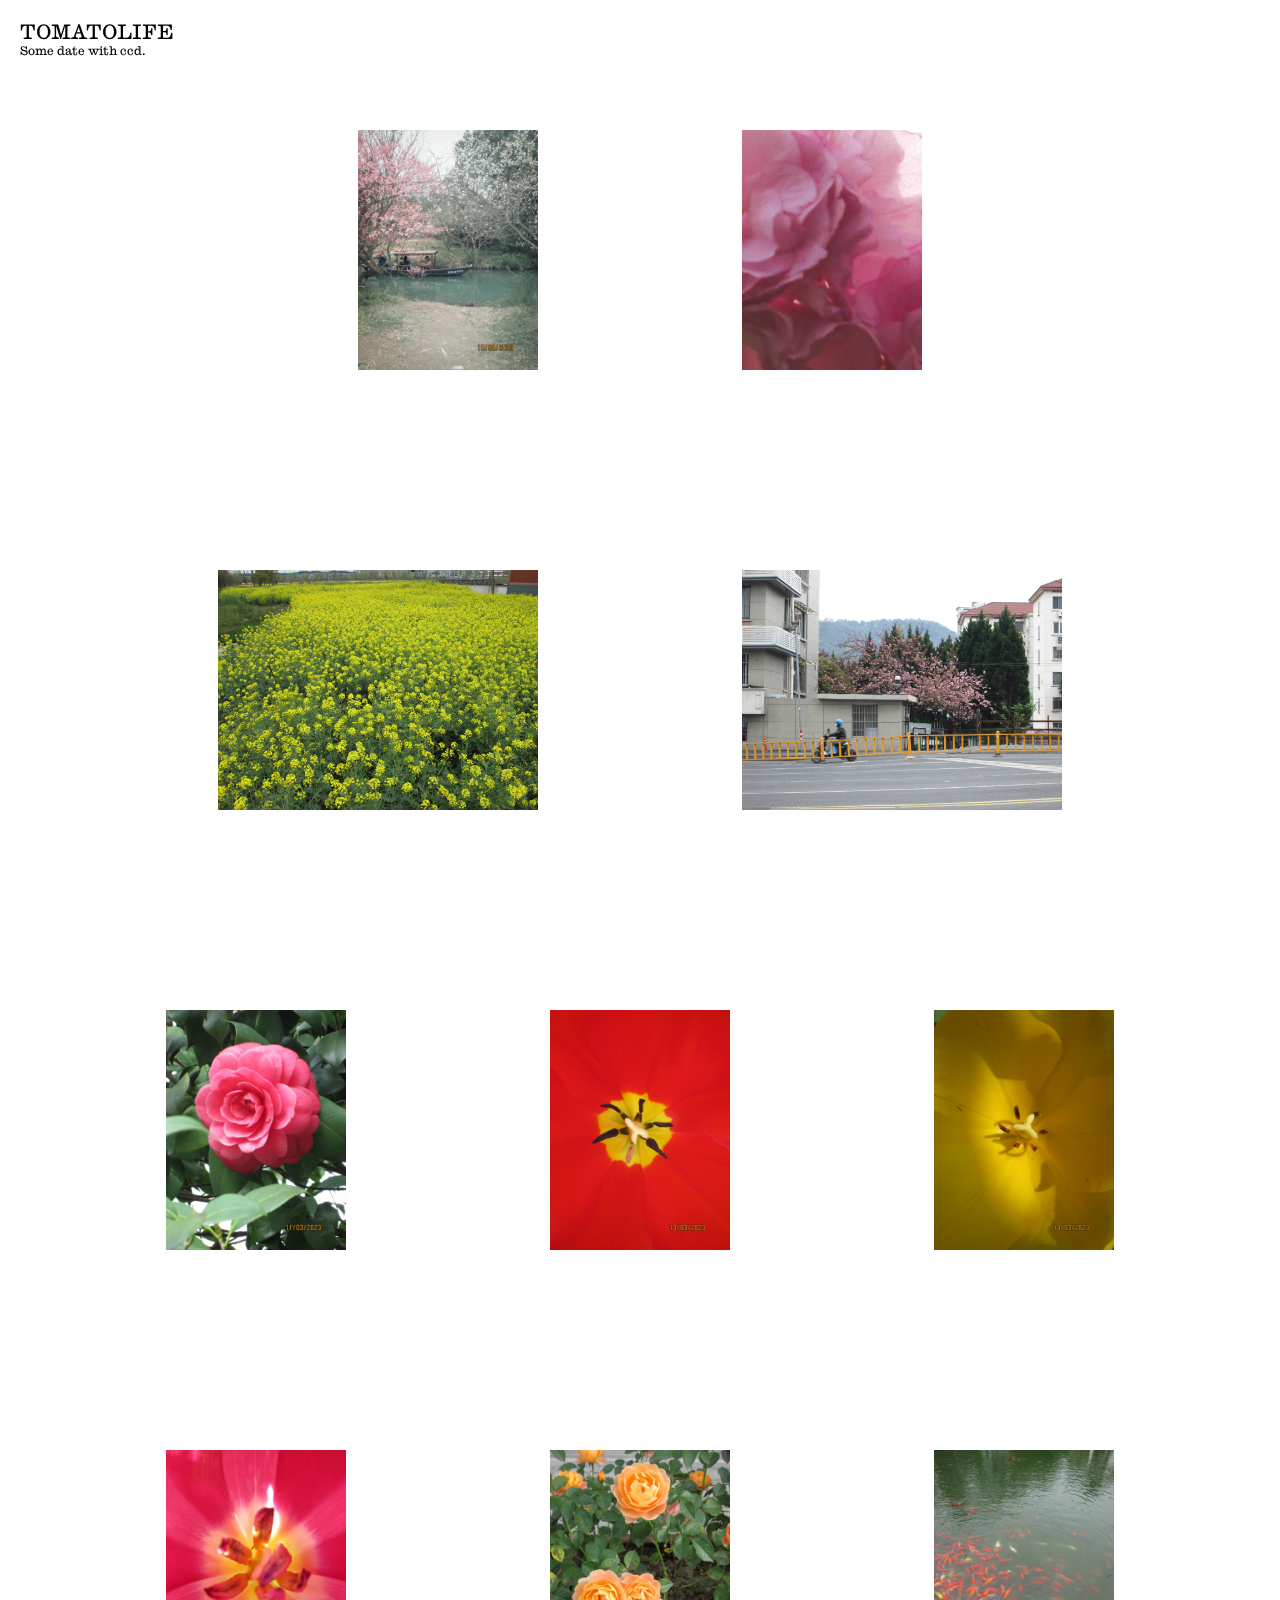
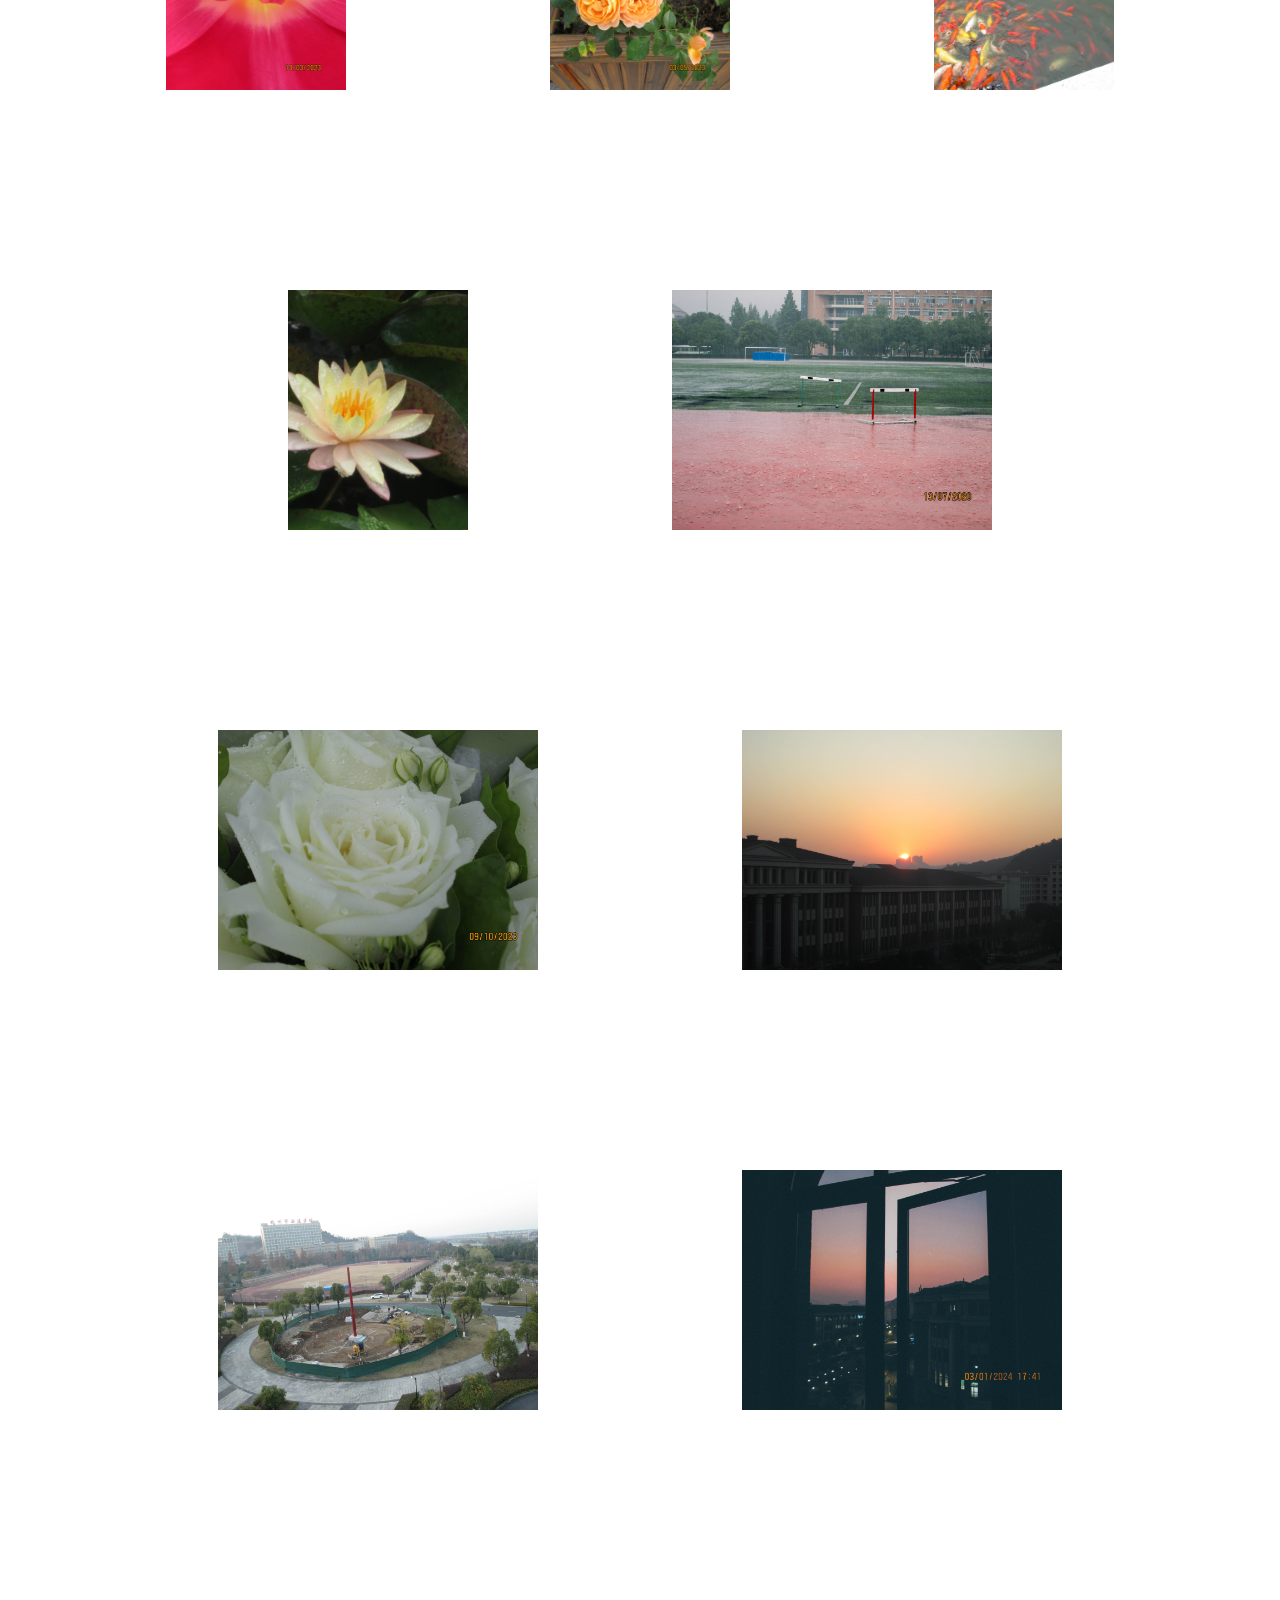
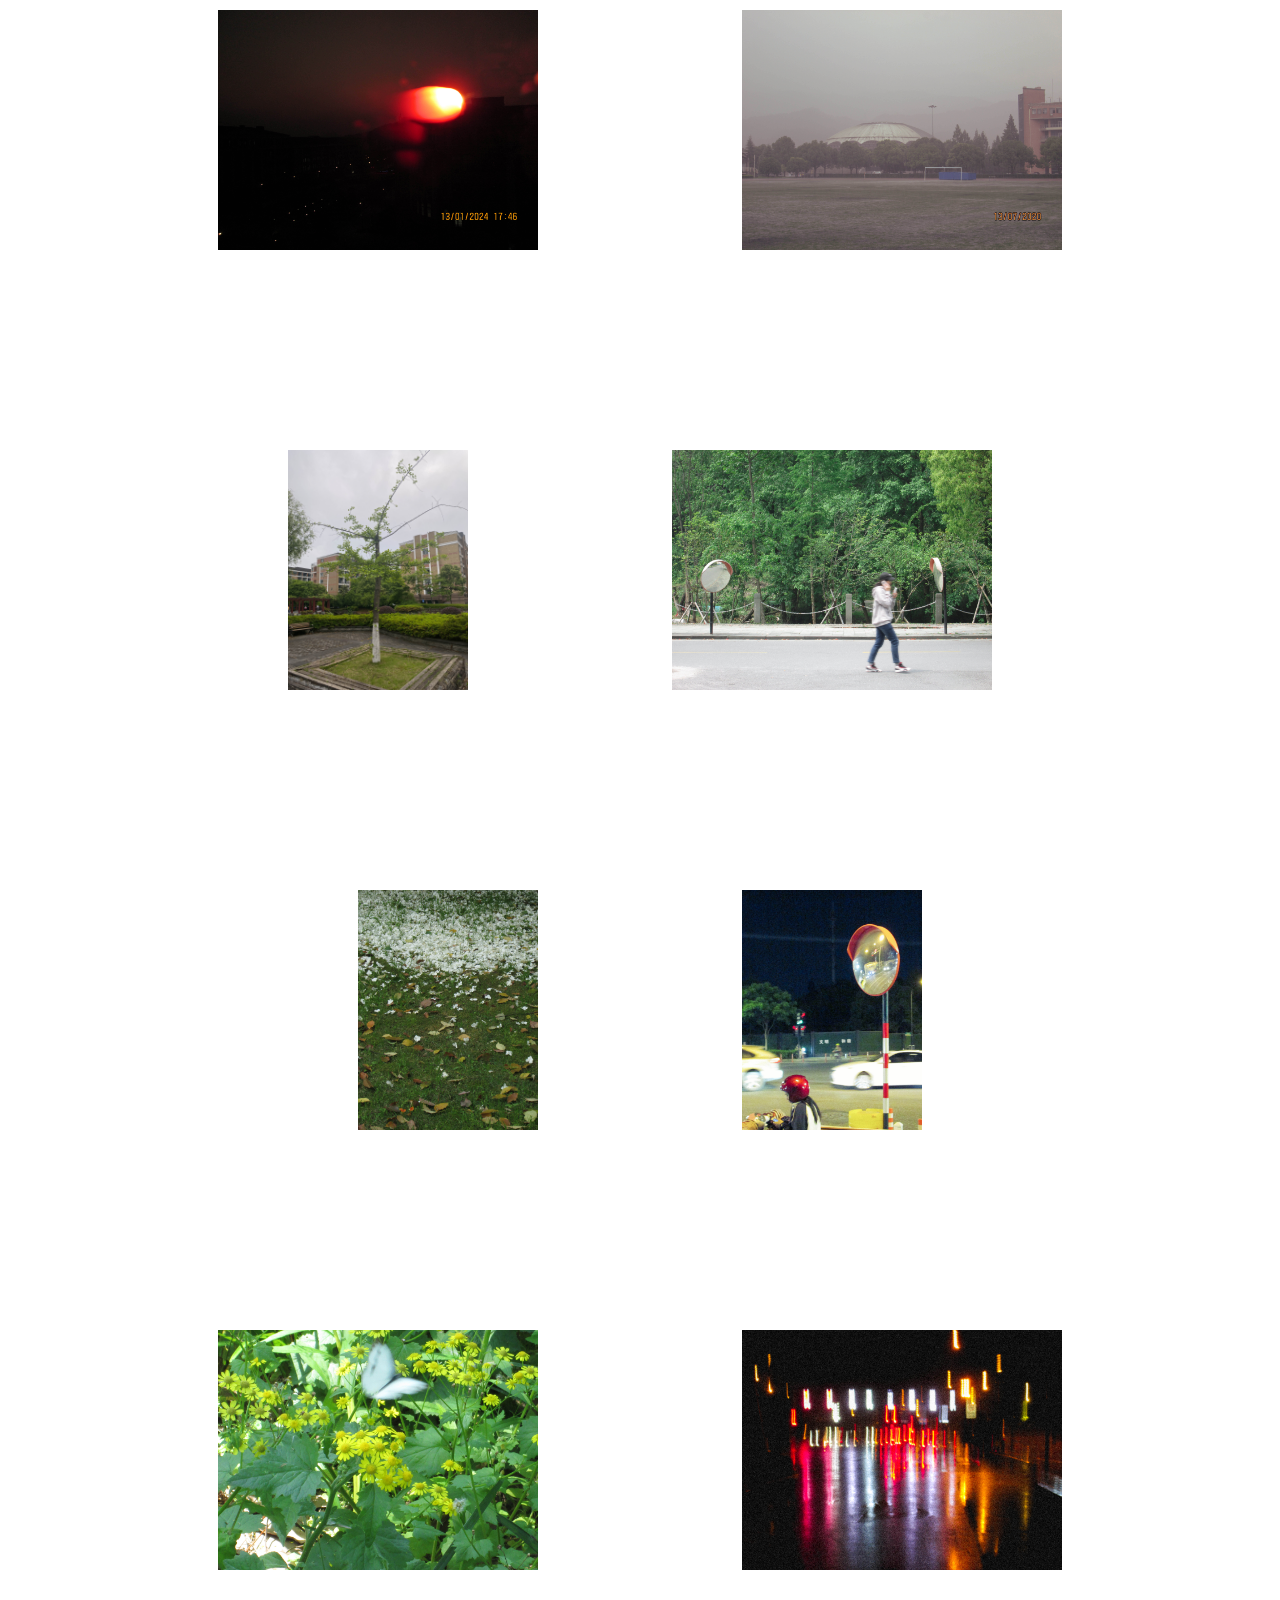
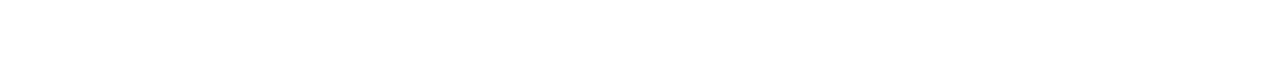
<file: a3400is.html>
<!DOCTYPE html>
<html lang="en">

<head>
    <meta charset="UTF-8">
    <meta name="viewport" content="width=device-width, initial-scale=1.0">
    <title>TOMATOLIFE</title>
    <link rel="stylesheet" href="style.css">
</head>

<body>
    <div class="about">
        <a href="index.html"><span id="toggle">TOMATOLIFE</span></a>
        <div class="introduce1">
            <p>Some date with ccd.</p>
        </div>
    </div>
    <div class="photo">
        <div class="photo-wall">
        </div>
        <div class="modal">
            <div class="close">CLOSE</div>
            <div class="detail-photo"></div>
        </div>
    </div>
    <script>
        const photoWall = document.querySelector('.photo-wall')
        // 添加图片dom，直接定好了数量和名称
        for (let i = 1; i <= 24; i++) {
            let photoItem = `
                <div class="photo-wrapper">
                    <img src="./asset/img/a3400is/${i}.jpg">
                </div>
            `
            photoWall.innerHTML += photoItem
        }

        // 获取dom元素
        const photoWrappers = document.querySelectorAll('.photo-wrapper')
        const detailPhoto = document.querySelector('.detail-photo')
        const close = document.querySelector('.close')
        const modal = document.querySelector('.modal')
        let nextPage
        let showPhotoIndex
        let timer = null

        function photoWrapperFun(element, index) {
            showPhotoIndex = index
            nextPage = index + 1
            for (let i = 0; i < photoWrappers.length; i++) {
                if (i != index) {
                    photoWrappers[i].style.transitionDelay = '.' + Math.floor(Math.random() * 5) + 1 + 's'
                    photoWrappers[i].style.opacity = 0
                }
            }
            element.style.transitionDelay = 1.5 + 's'
            element.style.opacity = 0
            photoWall.style.transitionDelay = 2 + 's'
            photoWall.style.zIndex = -1
            document.body.style.overflow = 'hidden'
            setTimeout(() => {
                modal.style.zIndex = 5
                close.style.display = 'block'
                detailPhoto.appendChild(element.children[0].cloneNode(true))
                detailPhoto.style.opacity = 1
            }, 2500);
        }
        function closeFun() {
            detailPhoto.style.transitionDelay = ''
            detailPhoto.style.opacity = 0
            setTimeout(() => {
                modal.style.zIndex = -10
                close.style.display = 'none'
                detailPhoto.innerHTML = ''
                photoWrappers[showPhotoIndex].style.transitionDelay = ''
                photoWrappers[showPhotoIndex].style.opacity = 1
                document.body.style.overflow = ''
                for (let i = 0; i < photoWrappers.length; i++) {
                    if (i != showPhotoIndex) {
                        photoWrappers[i].style.transitionDelay = Math.random() + 1 + 's'
                        photoWrappers[i].style.opacity = 1
                    }
                }
            }, 600)
        }

        function detailPhotoFun() {
            const detailShowPhoto = document.querySelector('.modal .detail-photo img')
            nextPage++
            if (nextPage > 24)//翻页循环
                nextPage = 1
            detailShowPhoto.src = `./asset/img/a3400is/${nextPage}.jpg`
        }
        //节流
        function throttle(fn, delay) {
            return function () {
                if (timer) {
                    return
                }
                fn.apply(this, arguments)
                timer = setTimeout(() => {
                    timer = null
                }, delay);
            }
        }

        photoWrappers.forEach((element, index) => {
            element.onclick = throttle(() => photoWrapperFun(element, index), 2000)
        })
        close.onclick = throttle(() => closeFun(), 2000)
        detailPhoto.onclick = detailPhotoFun

        document.getElementById('toggle').addEventListener('click', function() {
            var intro = document.querySelector('.introduce');
            if (intro.style.display === 'none') {
                intro.style.display = 'block';
            } else {
                intro.style.display = 'none';
            }
        });
    </script>
</body>

</html>
</file>
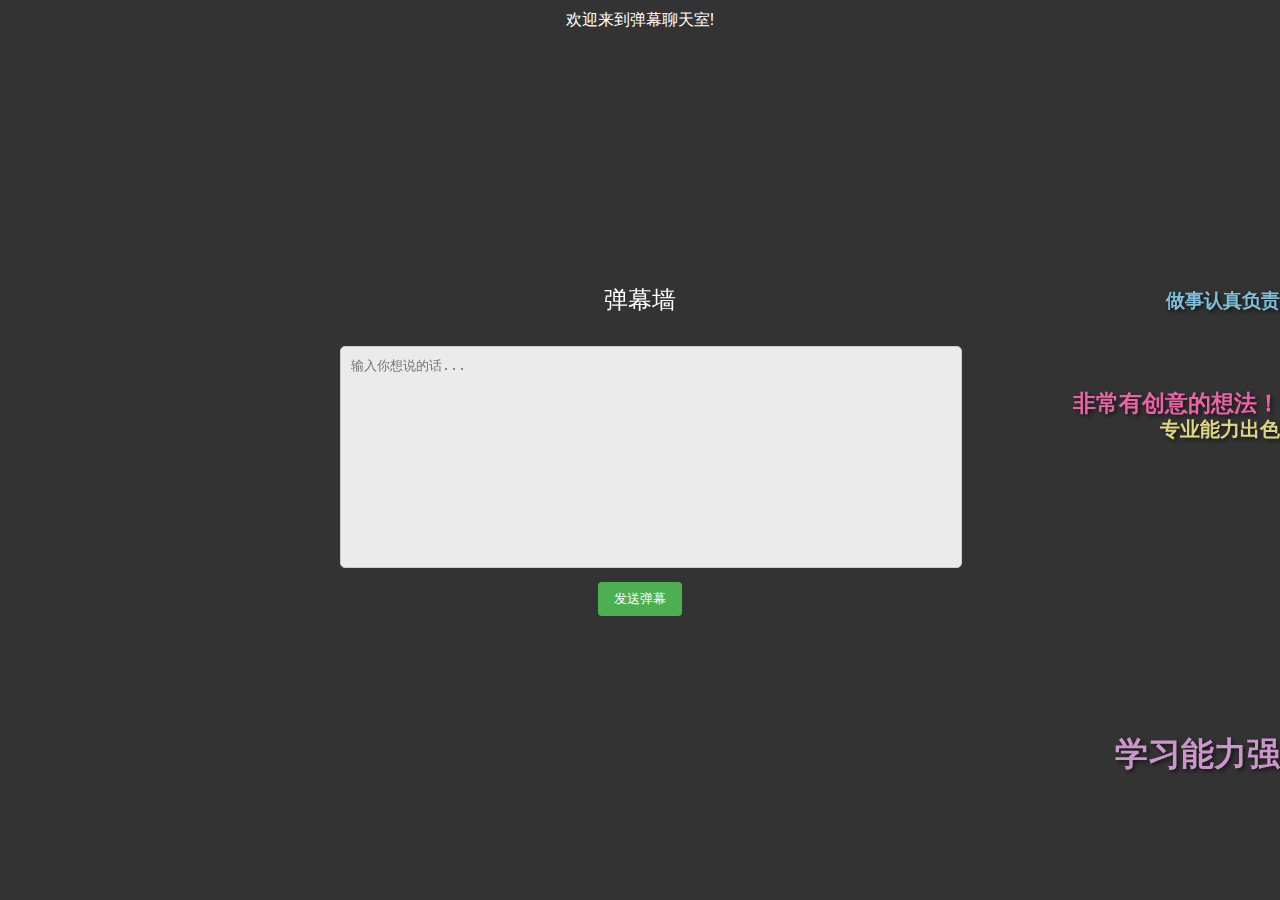
<file: chat.html>
<!DOCTYPE html>
<html>
<head>
    <title>聊天页面</title>
    <style>
        body {
            display: flex;
            justify-content: center;
            align-items: center;
            height: 100vh;
            margin: 0;
            font-family: Arial, sans-serif;
            background-color: rgba(0, 0, 0, 0.8); /* 添加深色背景 */
        }
        .chat-container {
            width: 80%;
            max-width: 600px;
            text-align: center;
            position: relative;
            z-index: 100; /* 确保输入框在弹幕上层 */
        }
        .title {
            font-size: 24px;
            margin-bottom: 20px;
            color: white; /* 标题改为白色 */
        }
        .chat-box {
            width: 100%;
            height: 200px;
            border: 1px solid #ccc;
            border-radius: 5px;
            padding: 10px;
            margin-top: 10px;
            resize: none;
            background: rgba(255, 255, 255, 0.9); /* 半透明背景 */
        }
    </style>
</head>
<body>
    <div style="position: fixed; top: 0; left: 0; width: 100%; background-color: #333; color: white; padding: 10px 0; text-align: center; z-index: 1000;">
        欢迎来到弹幕聊天室!
    </div>
    <div class="chat-container">
        <div class="title">弹幕墙</div>
        <textarea class="chat-box" id="chatInput" placeholder="输入你想说的话..."></textarea>
        <button onclick="sendDanmaku()" style="margin-top: 10px; padding: 8px 16px; background: #4CAF50; color: white; border: none; border-radius: 4px;">发送弹幕</button>
    </div>
    <script>
        function sendDanmaku() {
            const input = document.getElementById('chatInput');
            if (input.value.trim() !== '') {
                const container = document.getElementById('danmakuContainer');
                const danmaku = document.createElement('div');
                danmaku.className = 'danmaku';
                danmaku.textContent = input.value;
                // 随机选择轨道（将屏幕分成更多层）
                danmaku.style.top = Math.random() * 98 + '%';
                // 更丰富的字体大小变化
                danmaku.style.fontSize = Math.random() * 20 + 14 + 'px';
                // 更丰富的颜色变化
                const colors = ['#FF69B4', '#87CEEB', '#98FB98', '#DDA0DD', '#F0E68C', '#FF6347'];
                danmaku.style.color = colors[Math.floor(Math.random() * colors.length)];
                // 设置初始位置在最右边
                danmaku.style.right = '0';
                container.appendChild(danmaku);
                input.value = '';
                
                danmaku.addEventListener('animationend', () => {
                    container.removeChild(danmaku);
                });
            }
        }

        document.getElementById('chatInput').addEventListener('keypress', function(e) {
            if (e.key === 'Enter' && !e.shiftKey) {
                e.preventDefault();
                sendDanmaku();
            }
        });
    </script>
    <style>
        .danmaku-container {
            position: fixed;
            top: 0;
            left: 0;
            width: 100%;
            height: 100%;
            pointer-events: none;
            overflow: hidden;
            z-index: 1; /* 确保弹幕在底层 */
        }
        .danmaku {
            position: absolute;
            white-space: nowrap;
            font-weight: bold;
            animation: danmaku-move 8s linear; /* 加快弹幕速度 */
            text-shadow: 2px 2px 4px rgba(0, 0, 0, 0.7);
            opacity: 0.9;
            right: 0; /* 设置初始位置在最右边 */
        }
        @keyframes danmaku-move {
            from {
                transform: translateX(0);
            }
            to {
                transform: translateX(-100vw);
            }
        }
    </style>
    <div class="danmaku-container" id="danmakuContainer"></div>
    <script>
        const comments = [
            "非常有创意的想法！",
            "思维敏捷，反应快速",
            "团队协作能力强",
            "做事认真负责",
            "善于解决问题",
            "乐于助人",
            "专业能力出色",
            "性格开朗活泼",
            "学习能力强",
            "沟通能力好"
        ];

        function createDanmaku() {
            const container = document.getElementById('danmakuContainer');
            const danmaku = document.createElement('div');
            danmaku.className = 'danmaku';
            danmaku.textContent = comments[Math.floor(Math.random() * comments.length)];
            // 使用更多的垂直空间
            danmaku.style.top = Math.random() * 98 + '%';
            // 随机颜色
            const colors = ['#FF69B4', '#87CEEB', '#98FB98', '#DDA0DD', '#F0E68C', '#FF6347'];
            danmaku.style.color = colors[Math.floor(Math.random() * colors.length)];
            // 随机字体大小
            danmaku.style.fontSize = Math.random() * 20 + 14 + 'px';
            // 设置初始位置在最右边
            danmaku.style.right = '0';
            container.appendChild(danmaku);

            danmaku.addEventListener('animationend', () => {
                container.removeChild(danmaku);
            });
        }

        // 增加弹幕生成频率
        setInterval(createDanmaku, 1000);
        // 初始生成多个弹幕
        for(let i = 0; i < 10; i++) {
            setTimeout(createDanmaku, i * 200);
        }
    </script>
</body>
</html>
</file>
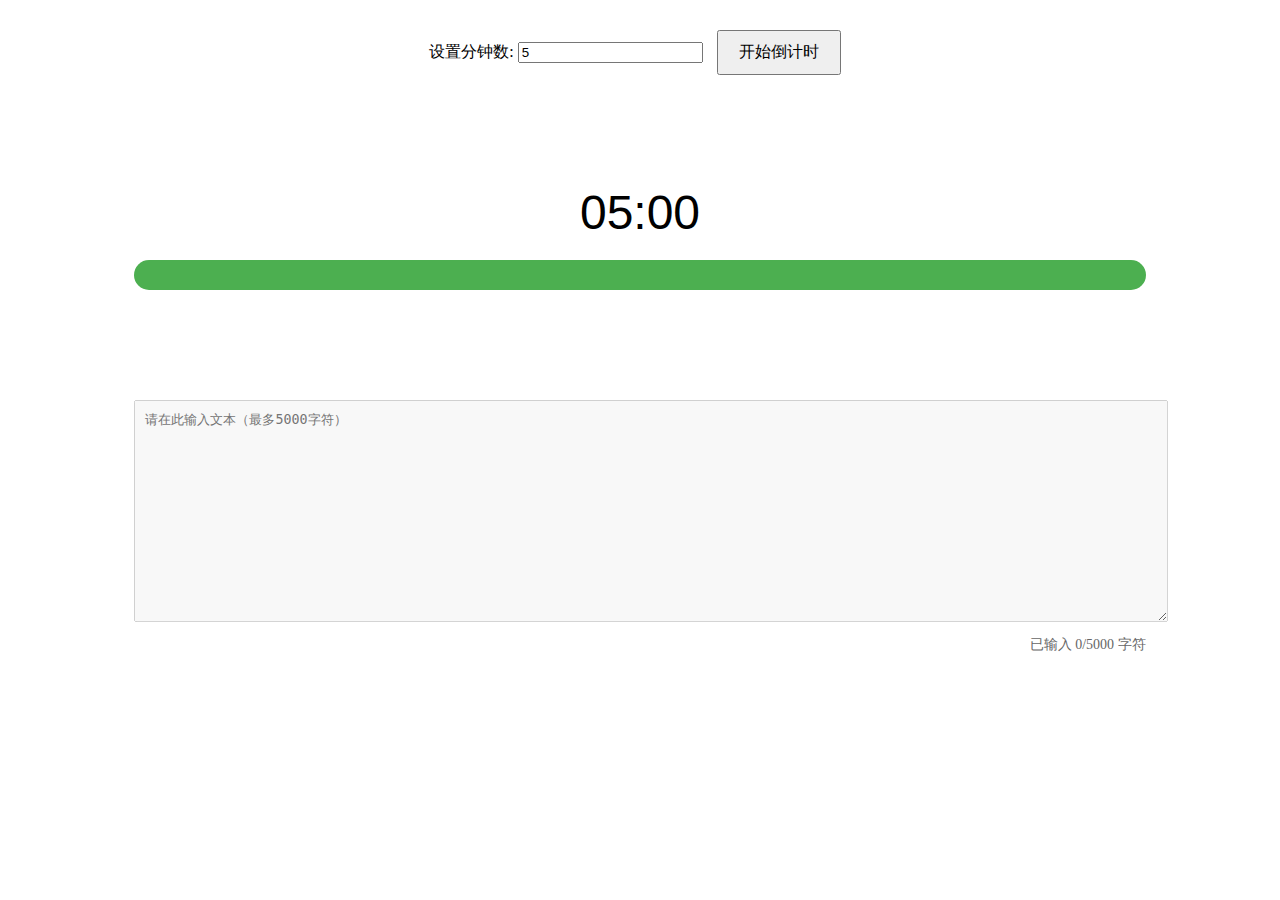
<file: end.html>
<!DOCTYPE html>
<html lang="zh">
<head>
    <meta charset="UTF-8">
    <title>倒计时</title>
    <style>
        .progress-container {
            width: 80%;
            margin: 100px auto;
            text-align: center;
        }
        .progress-bar {
            width: 100%;
            height: 30px;
            background-color: #f0f0f0;
            border-radius: 15px;
            overflow: hidden;
            margin: 20px 0;
        }
        .progress {
            width: 100%;
            height: 100%;
            background-color: #4CAF50;
            transition: width 1s linear;
        }
        .time-display {
            font-size: 48px;
            font-family: Arial, sans-serif;
            margin: 20px 0;
        }
        .input-section {
            text-align: center;
            margin: 20px;
        }
        button {
            padding: 10px 20px;
            font-size: 16px;
            margin: 10px;
        }
        .text-area-container {
            width: 80%;
            margin: 20px auto;
            text-align: center;
        }
        #content {
            width: 100%;
            height: 200px;
            padding: 10px;
            margin: 10px 0;
            resize: vertical;
        }
        .char-count {
            color: #666;
            font-size: 14px;
            text-align: right;
        }
    </style>
</head>
<body>
    <div class="input-section">
        <label for="minutes">设置分钟数:</label>
        <input type="number" id="minutes" min="1" value="5">
        <button onclick="startCountdown()">开始倒计时</button>
    </div>
    <div class="progress-container">
        <div class="time-display" id="countdown">05:00</div>
        <div class="progress-bar">
            <div class="progress" id="progress"></div>
        </div>
    </div>
    
    <div class="text-area-container">
        <textarea id="content" maxlength="5000" placeholder="请在此输入文本（最多5000字符）" onkeyup="updateCharCount()" disabled></textarea>
        <div class="char-count">
            已输入 <span id="charCount">0</span>/5000 字符
        </div>
    </div>

    <script>
        let countdown;
        let totalSeconds;
        let initialSeconds;

        function startCountdown() {
            // 清除之前的倒计时
            if (countdown) {
                clearInterval(countdown);
            }

            // 获取用户输入的分钟数
            const minutes = parseInt(document.getElementById('minutes').value);
            totalSeconds = minutes * 60;
            initialSeconds = totalSeconds;

            // 启用文本框
            document.getElementById('content').disabled = false;

            updateDisplay();

            countdown = setInterval(() => {
                if (totalSeconds <= 0) {
                    clearInterval(countdown);
                    alert('倒计时结束！');
                    // 禁用文本框
                    document.getElementById('content').disabled = true;
                    return;
                }
                totalSeconds--;
                updateDisplay();
            }, 1000);
        }

        function updateDisplay() {
            const minutes = Math.floor(totalSeconds / 60);
            const seconds = totalSeconds % 60;
            
            // 格式化显示时间
            const display = `${String(minutes).padStart(2, '0')}:${String(seconds).padStart(2, '0')}`;
            document.getElementById('countdown').textContent = display;

            // 更新进度条
            const progressPercent = ((initialSeconds - totalSeconds) / initialSeconds) * 100;
            document.getElementById('progress').style.width = progressPercent + '%';
        }

        function updateCharCount() {
            const content = document.getElementById('content').value;
            document.getElementById('charCount').textContent = content.length;
        }
    </script>
</body>
</html>
</file>
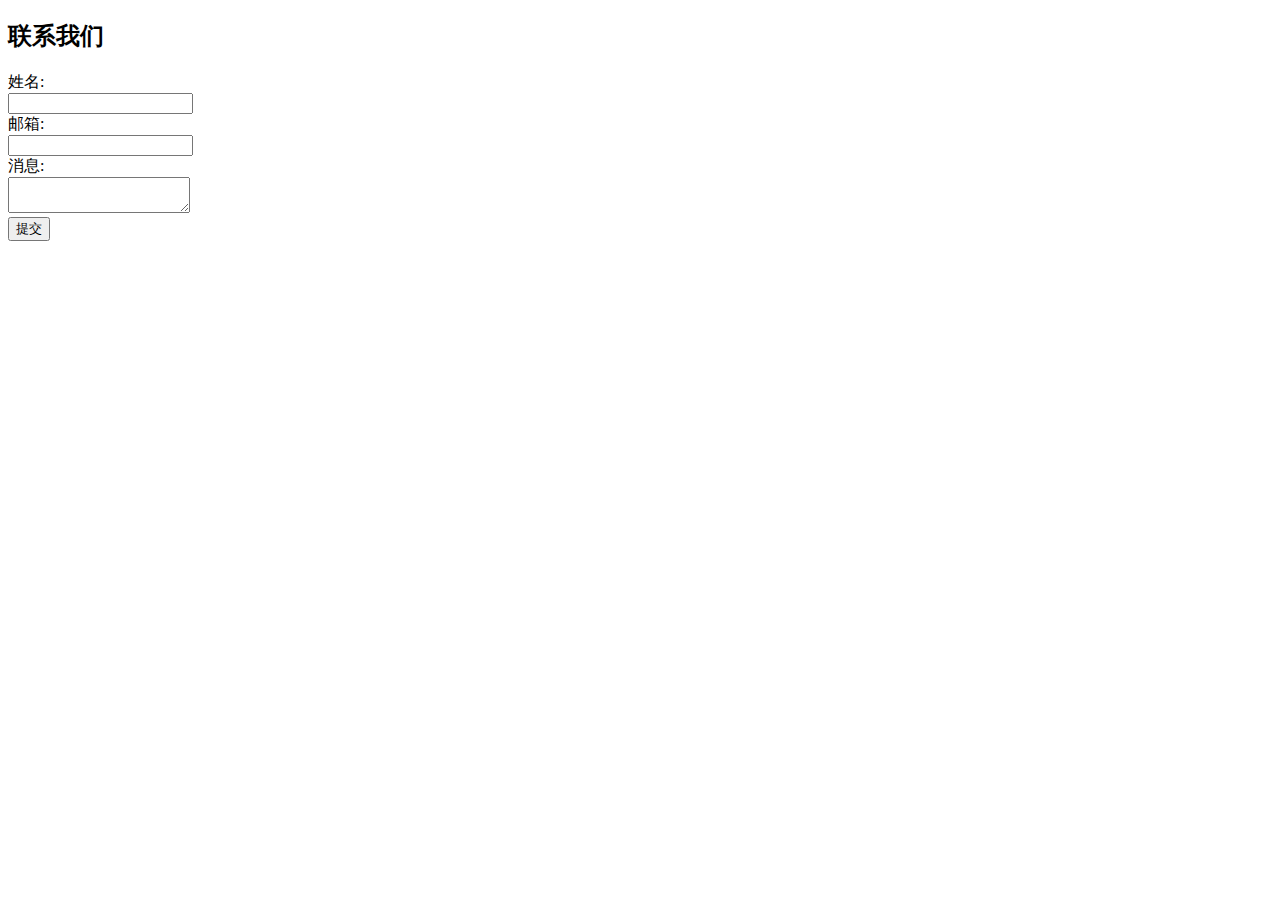
<file: sheet.html>
<!DOCTYPE html>
<html lang="en">
<head>
<meta charset="UTF-8">
<title>表单提交示例</title>
<script>
// 假设的后端API接口URL
const backendApiUrl = 'https://your-backend.com/submit-form';

// 表单提交事件处理函数
function handleSubmit(event) {
  event.preventDefault(); // 阻止表单默认提交行为

  // 获取表单数据
  const formData = {
    name: document.getElementById('name').value,
    email: document.getElementById('email').value,
    message: document.getElementById('message').value
  };

  // 发送数据到后端API
  fetch(backendApiUrl, {
    method: 'POST',
    headers: {
      'Content-Type': 'application/json',
    },
    body: JSON.stringify(formData),
  })
  .then(response => response.json())
  .then(data => {
    // 处理响应数据
    console.log('Success:', data);
    alert('表单提交成功，并且消息已发送到飞书群聊！');
  })
  .catch((error) => {
    // 处理错误
    console.error('Error:', error);
    alert('表单提交失败，请稍后再试。');
  });
}
</script>
</head>
<body>
<h2>联系我们</h2>
<form onsubmit="handleSubmit(event)">
  <label for="name">姓名:</label><br>
  <input type="text" id="name" name="name" required><br>
  
  <label for="email">邮箱:</label><br>
  <input type="email" id="email" name="email" required><br>
  
  <label for="message">消息:</label><br>
  <textarea id="message" name="message" required></textarea><br>
  
  <button type="submit">提交</button>
</form>
</body>
</html>
</file>
<file: style.css>
@font-face {
  font-family: CaslonIonic-Regular;
  font-weight: 700;
  src: url(./asset/font/CaslonIonic-Regular.otf) format("truetype");
  text-rendering: optimizeLegibility;
}
* {
  padding: 0;
  margin: 0;
}

a {
  text-decoration: none; /* 去除默认的下划线 */
  outline: none;	/* 去除旧版浏览器的点击后的外虚线框 */
  color: #000;	/* 去除默认的颜色和点击后变化的颜色 */
}

.about {
  position: fixed;
  top: 0;
  z-index: 999;
  font-family: CaslonIonic-Regular;
  padding: 20px;
  cursor: pointer;
  font-size: 12px;
}
.about span {
  font-size: 20px;
}

.photo-wall {
  text-align: center;
  position: absolute;
  z-index: 1;
  background-color: #fff;
  margin: calc(50vh - 420px) 0;
}
.photo-wall .photo-wrapper {
  display: inline-block;
  height: 240px;
  margin: 100px;
  cursor: pointer;
  transition: 0.5s;
}
.photo-wall .photo-wrapper img {
  display: inline;
  margin: 0;
  padding: 0;
  width: auto;
  height: 100%;
  vertical-align: middle;
  -o-object-fit: contain;
     object-fit: contain;
}

.modal {
  position: fixed;
  width: 100vw;
  height: 100vh;
  top: 0;
  left: 0;
  background-color: #fff;
}
.modal .close {
  position: fixed;
  right: 0;
  display: none;
  padding: 20px;
  z-index: 3;
  letter-spacing: 0.1em;
  text-transform: uppercase;
  font-weight: normal;
  cursor: pointer;
  font-family: CaslonIonic-Regular;
}
.modal .detail-photo {
  transition: 0.5s;
  opacity: 0;
  padding: 25px 20px;
  width: calc(100vw - 40px);
  height: calc(100vh - 50px);
  overflow: hidden;
  position: relative;
  cursor: pointer;
}
.modal .detail-photo img {
  position: absolute;
  max-width: calc(100vw - 40px);
  height: calc(100vh - 50px);
  -o-object-fit: contain;
     object-fit: contain;
  top: 50%;
  left: 50%;
  transform: translate(-50%, -50%);
  transform-origin: left;
}/*# sourceMappingURL=style.css.map */
</file>
